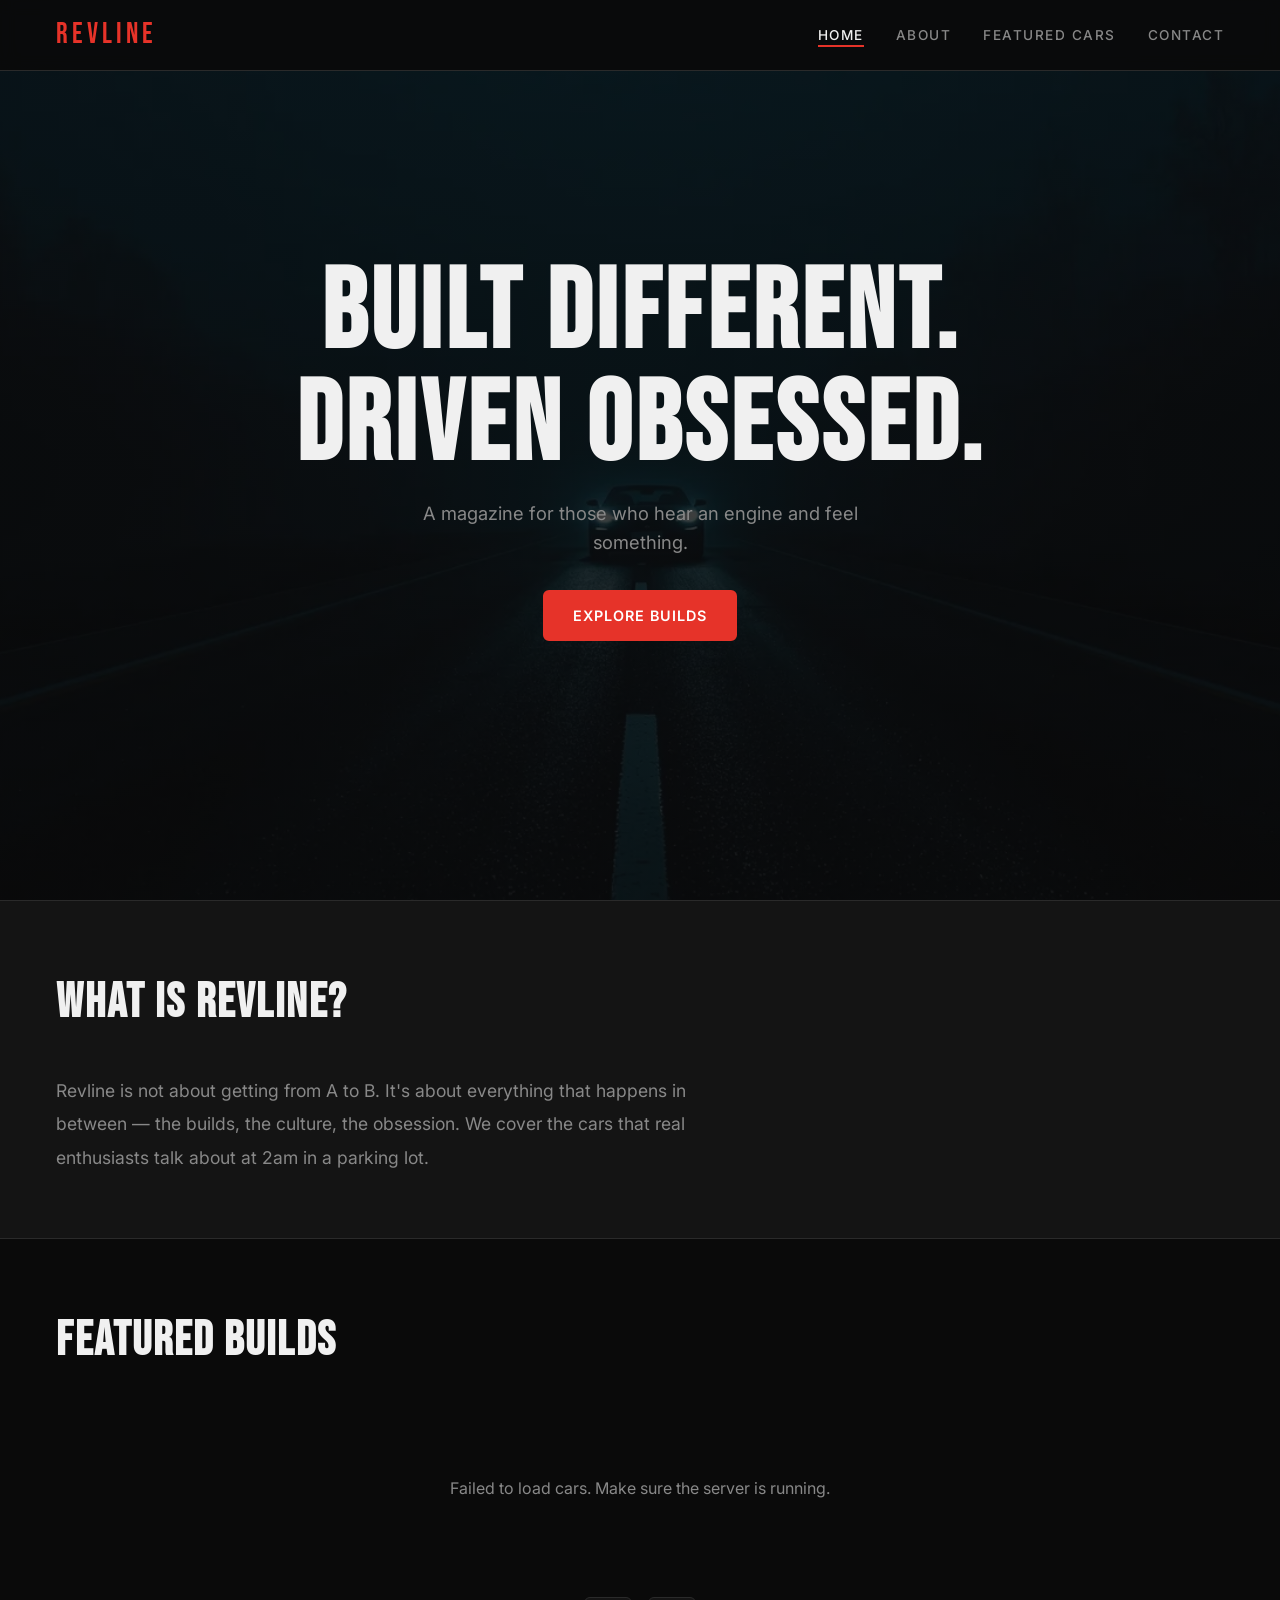
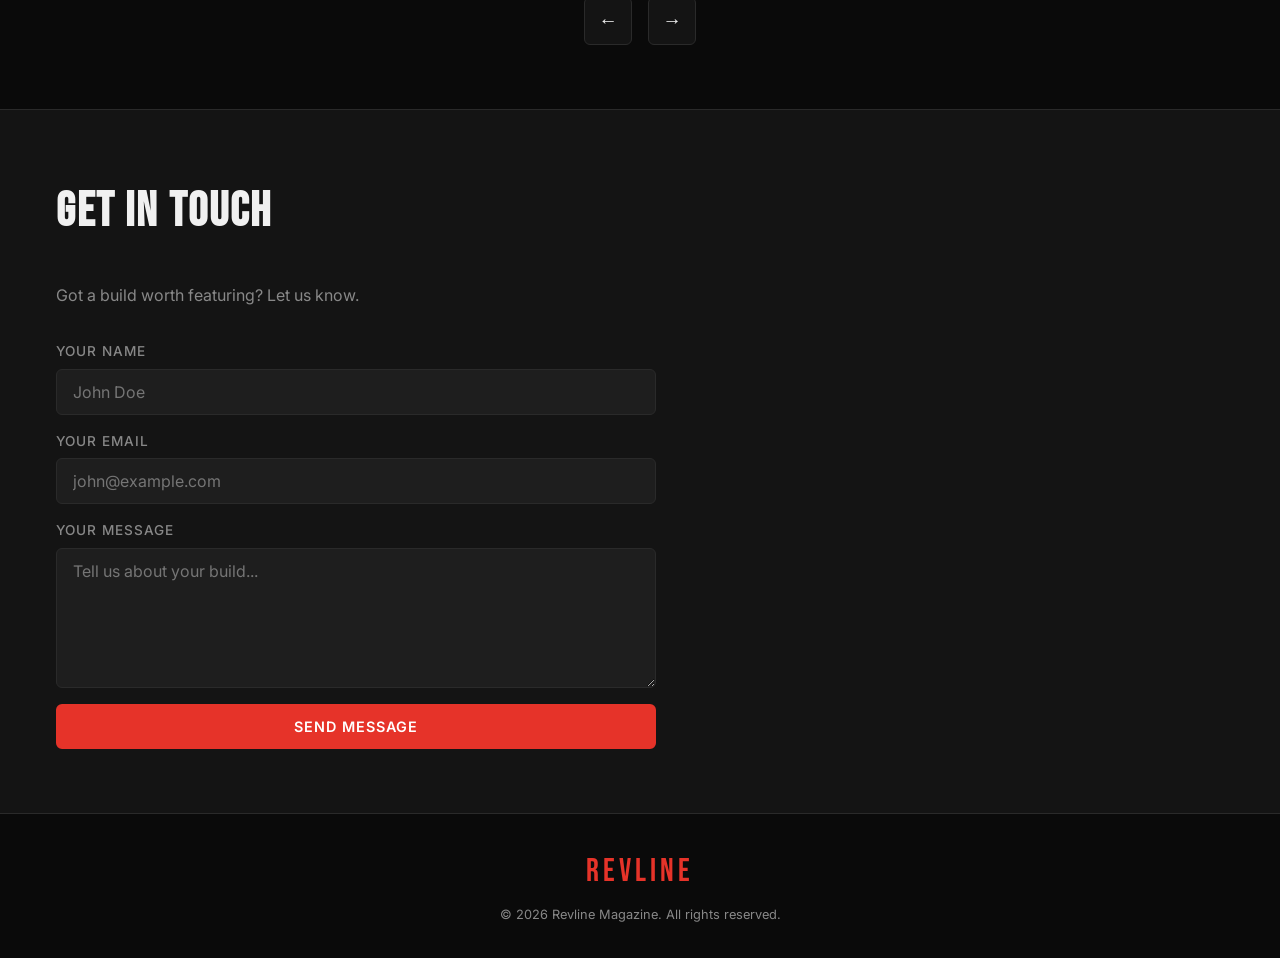
<file: index.html>
<!doctype html>
<html lang="en">
  <head>
    <meta charset="UTF-8" />
    <meta name="viewport" content="width=device-width, initial-scale=1.0" />
    <meta
      name="description"
      content="Revline — online magazine for true car enthusiasts. Discover iconic builds, raw stories, and automotive culture."
    />
    <title>Revline | For True Car Enthusiasts</title>
    <link rel="preconnect" href="https://fonts.googleapis.com" />
    <link rel="preconnect" href="https://fonts.gstatic.com" crossorigin />
    <link
      href="https://fonts.googleapis.com/css2?family=Bebas+Neue&family=Inter:wght@400;500;600&display=swap"
      rel="stylesheet"
    />
    <link rel="stylesheet" href="css/style.css" />
    <link rel="stylesheet" href="css/responsive.css" />
  </head>
  <body>
    <!-- ======= HEADER / NAV ======= -->
    <header class="header">
      <nav class="nav">
        <a href="#hero" class="nav__logo">REVLINE</a>

        <button
          class="nav__hamburger"
          aria-label="Toggle navigation menu"
          aria-expanded="false"
        >
          <span></span>
          <span></span>
          <span></span>
        </button>

        <ul class="nav__links">
          <li><a href="#hero">Home</a></li>
          <li><a href="#about">About</a></li>
          <li><a href="#cars">Featured Cars</a></li>
          <li><a href="#contact">Contact</a></li>
        </ul>
      </nav>
    </header>

    <main>
      <!-- ======= HERO ======= -->
      <section id="hero" class="hero">
        <div class="hero__content">
          <h1 class="hero__title">Built Different.<br />Driven Obsessed.</h1>
          <p class="hero__subtitle">
            A magazine for those who hear an engine and feel something.
          </p>
          <a href="#cars" class="btn btn--primary">Explore Builds</a>
        </div>
      </section>

      <!-- ======= ABOUT ======= -->
      <section id="about" class="about">
        <div class="container">
          <h2 class="section__title">What Is Revline?</h2>
          <p class="about__text">
            Revline is not about getting from A to B. It's about everything that
            happens in between — the builds, the culture, the obsession. We
            cover the cars that real enthusiasts talk about at 2am in a parking
            lot.
          </p>
        </div>
      </section>

      <!-- ======= FEATURED CARS (carousel) ======= -->
      <section id="cars" class="cars">
        <div class="container">
          <h2 class="section__title">Featured Builds</h2>
          <div class="carousel">
            <div class="cars__grid" id="cars-grid">
              <div class="cars__loading">Loading builds...</div>
            </div>
          </div>
          <div class="carousel__controls">
              <button class="carousel__btn" id="carousel-prev" aria-label="Previous cars">&#8592;</button>
              <button class="carousel__btn" id="carousel-next" aria-label="Next cars">&#8594;</button>
          </div>
          </div>
        </div>
      </section>

      <!-- ======= CONTACT ======= -->
      <section id="contact" class="contact">
        <div class="container">
          <h2 class="section__title">Get In Touch</h2>
          <p class="contact__subtitle">
            Got a build worth featuring? Let us know.
          </p>
          <form class="contact__form">
            <div class="form__group">
              <label for="name">Your Name</label>
              <input
                type="text"
                id="name"
                name="name"
                placeholder="John Doe"
                required
              />
            </div>
            <div class="form__group">
              <label for="email">Your Email</label>
              <input
                type="email"
                id="email"
                name="email"
                placeholder="john@example.com"
                required
              />
            </div>
            <div class="form__group">
              <label for="message">Your Message</label>
              <textarea
                id="message"
                name="message"
                rows="5"
                placeholder="Tell us about your build..."
                required
              ></textarea>
            </div>
            <button type="submit" class="btn btn--primary">Send Message</button>
          </form>
        </div>
      </section>
    </main>

    <!-- ======= FOOTER ======= -->
    <footer class="footer">
      <div class="container">
        <p class="footer__logo">REVLINE</p>
        <p class="footer__copy">
          &copy; 2026 Revline Magazine. All rights reserved.
        </p>
      </div>
    </footer>

    <script src="js/main.js"></script>
  </body>
</html>
</file>
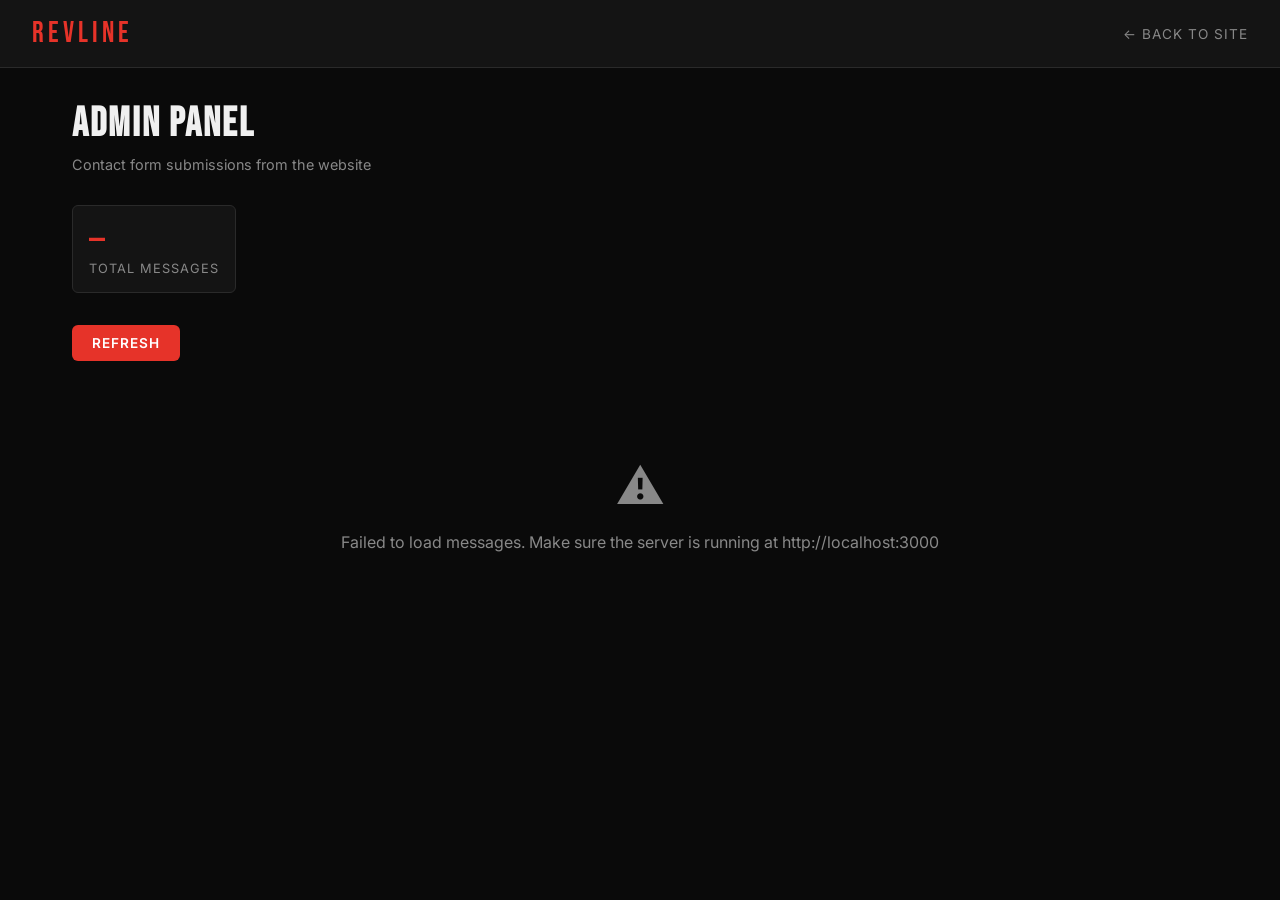
<file: admin.html>
<!doctype html>
<html lang="en">
  <head>
    <meta charset="UTF-8" />
    <meta name="viewport" content="width=device-width, initial-scale=1.0" />
    <title>Revline — Admin Panel</title>
    <link rel="preconnect" href="https://fonts.googleapis.com" />
    <link rel="preconnect" href="https://fonts.gstatic.com" crossorigin />
    <link
      href="https://fonts.googleapis.com/css2?family=Bebas+Neue&family=Inter:wght@400;500;600&display=swap"
      rel="stylesheet"
    />
    <link rel="stylesheet" href="css/admin.css" />
  </head>
  <body>
    <header class="admin-header">
      <a href="index.html" class="admin-header__logo">REVLINE</a>
      <a href="index.html" class="admin-header__back">← Back to site</a>
    </header>

    <main class="admin-main">
      <h1 class="admin-title">Admin Panel</h1>
      <p class="admin-subtitle">Contact form submissions from the website</p>

      <div class="admin-stats">
        <div class="stat-card">
          <div class="stat-card__value" id="messages-count">—</div>
          <div class="stat-card__label">Total Messages</div>
        </div>
      </div>

      <button class="btn-refresh" id="refresh-btn">Refresh</button>

      <div id="messages-container">
        <div class="admin-loading">Loading messages...</div>
      </div>
    </main>

    <script>
      const API_URL = "http://localhost:3000/api";

      async function loadMessages() {
        const container = document.getElementById("messages-container");
        const countEl = document.getElementById("messages-count");

        try {
          const response = await fetch(`${API_URL}/messages`);

          if (!response.ok) throw new Error("Failed to fetch messages");

          const messages = await response.json();

          countEl.textContent = messages.length;

          if (messages.length === 0) {
            container.innerHTML = `
            <div class="admin-empty">
              <div class="admin-empty__icon">📭</div>
              <p>No messages yet. They will appear here once someone fills out the contact form.</p>
            </div>
          `;
            return;
          }

          container.innerHTML = `
          <table class="messages-table">
            <thead>
              <tr>
                <th>#</th>
                <th>Name</th>
                <th>Email</th>
                <th>Message</th>
                <th>Date</th>
              </tr>
            </thead>
            <tbody>
              ${messages
                .map(
                  (msg) => `
                <tr>
                  <td>${msg.id}</td>
                  <td>${msg.name}</td>
                  <td class="message-email">${msg.email}</td>
                  <td class="message-text">${msg.message}</td>
                  <td class="message-date">${new Date(msg.created_at).toLocaleString()}</td>
                </tr>
              `,
                )
                .join("")}
            </tbody>
          </table>
        `;
        } catch (error) {
          container.innerHTML = `
          <div class="admin-empty">
            <div class="admin-empty__icon">⚠️</div>
            <p>Failed to load messages. Make sure the server is running at http://localhost:3000</p>
          </div>
        `;
          console.error("Error loading messages:", error);
        }
      }

      document
        .getElementById("refresh-btn")
        .addEventListener("click", loadMessages);

      loadMessages();
    </script>
  </body>
</html>
</file>
<file: css/style.css>
/* ================================
   CSS VARIABLES
================================ */
:root {
  --color-bg: #0a0a0a;
  --color-surface: #141414;
  --color-surface-2: #1e1e1e;
  --color-primary: #e63329;
  --color-primary-hover: #c0281f;
  --color-text: #f0f0f0;
  --color-text-muted: #888888;
  --color-border: #2a2a2a;

  --font-heading: "Bebas Neue", sans-serif;
  --font-body: "Inter", sans-serif;

  --spacing-xs: 8px;
  --spacing-sm: 16px;
  --spacing-md: 32px;
  --spacing-lg: 64px;
  --spacing-xl: 120px;

  --border-radius: 6px;
  --transition: 0.3s ease;
  --max-width: 1200px;
}

/* ================================
   RESET & BASE
================================ */
*,
*::before,
*::after {
  margin: 0;
  padding: 0;
  box-sizing: border-box;
}

html {
  scroll-behavior: smooth;
}

body {
  font-family: var(--font-body);
  background-color: var(--color-bg);
  color: var(--color-text);
  font-size: 16px;
  line-height: 1.6;
}

img {
  max-width: 100%;
  height: auto;
  display: block;
}

a {
  text-decoration: none;
  color: inherit;
}

ul {
  list-style: none;
}

/* ================================
   UTILITY
================================ */
.container {
  max-width: var(--max-width);
  margin: 0 auto;
  padding: 0 var(--spacing-sm);
}

.section__title {
  font-family: var(--font-heading);
  font-size: 3rem;
  letter-spacing: 2px;
  margin-bottom: var(--spacing-md);
  color: var(--color-text);
}

/* ================================
   BUTTONS
================================ */
.btn {
  display: inline-block;
  padding: 12px 28px;
  border-radius: var(--border-radius);
  font-family: var(--font-body);
  font-weight: 600;
  font-size: 0.9rem;
  letter-spacing: 1px;
  text-transform: uppercase;
  cursor: pointer;
  transition: var(--transition);
  border: 2px solid transparent;
}

.btn--primary {
  background-color: var(--color-primary);
  color: #fff;
  border-color: var(--color-primary);
}

.btn--primary:hover {
  background-color: var(--color-primary-hover);
  border-color: var(--color-primary-hover);
}

.btn--outline {
  background-color: transparent;
  color: var(--color-primary);
  border-color: var(--color-primary);
}

.btn--outline:hover {
  background-color: var(--color-primary);
  color: #fff;
}

/* Focus visible for accessibility */
*:focus-visible {
  outline: 2px solid var(--color-primary);
  outline-offset: 3px;
}

/* ================================
   HEADER & NAV
================================ */
.header {
  position: fixed;
  top: 0;
  left: 0;
  width: 100%;
  z-index: 1000;
  background-color: rgba(10, 10, 10, 0.92);
  backdrop-filter: blur(8px);
  border-bottom: 1px solid var(--color-border);
}

.nav {
  display: flex;
  align-items: center;
  justify-content: space-between;
  max-width: var(--max-width);
  margin: 0 auto;
  padding: var(--spacing-sm);
  height: 70px;
}

.nav__logo {
  font-family: var(--font-heading);
  font-size: 1.8rem;
  color: var(--color-primary);
  letter-spacing: 4px;
  transition: var(--transition);
}

.nav__logo:hover {
  color: var(--color-primary-hover);
}

.nav__links {
  display: flex;
  gap: var(--spacing-md);
}

.nav__links a {
  font-size: 0.85rem;
  font-weight: 500;
  letter-spacing: 1.5px;
  text-transform: uppercase;
  color: var(--color-text-muted);
  transition: var(--transition);
  position: relative;
  padding-bottom: 4px;
}

.nav__links a::after {
  content: "";
  position: absolute;
  bottom: 0;
  left: 0;
  width: 0;
  height: 2px;
  background-color: var(--color-primary);
  transition: var(--transition);
}

.nav__links a:hover {
  color: var(--color-text);
}

.nav__links a:hover::after {
  width: 100%;
}

/* Hamburger */
.nav__hamburger {
  display: none;
  flex-direction: column;
  gap: 5px;
  background: none;
  border: none;
  cursor: pointer;
  padding: 4px;
}

.nav__hamburger span {
  display: block;
  width: 24px;
  height: 2px;
  background-color: var(--color-text);
  transition: var(--transition);
}

/* Hamburger animation on open */
.nav__hamburger.active span:nth-child(1) {
  transform: translateY(7px) rotate(45deg);
}
.nav__hamburger.active span:nth-child(2) {
  opacity: 0;
}
.nav__hamburger.active span:nth-child(3) {
  transform: translateY(-7px) rotate(-45deg);
}

/* ================================
   HERO
================================ */
.hero {
  min-height: 100vh;
  display: flex;
  align-items: center;
  justify-content: center;
  text-align: center;
  padding: var(--spacing-xl) var(--spacing-sm);
  background-color: var(--color-bg);
  background-image:
    linear-gradient(
      to bottom,
      rgba(10, 10, 10, 0.7) 0%,
      rgba(10, 10, 10, 0.85) 100%
    ),
    url("../images/hero.webp");
  background-size: cover;
  background-position: center;
  background-attachment: fixed;
}

.hero__content {
  max-width: 800px;
}

.hero__title {
  font-family: var(--font-heading);
  font-size: 7rem;
  line-height: 1;
  letter-spacing: 4px;
  color: var(--color-text);
  margin-bottom: var(--spacing-sm);
}

.hero__title span {
  color: var(--color-primary);
}

.hero__subtitle {
  font-size: 1.15rem;
  color: var(--color-text-muted);
  margin-bottom: var(--spacing-md);
  max-width: 500px;
  margin-left: auto;
  margin-right: auto;
}

/* ================================
   ABOUT
================================ */
.about {
  padding: var(--spacing-lg) var(--spacing-sm);
  background-color: var(--color-surface);
  border-top: 1px solid var(--color-border);
  border-bottom: 1px solid var(--color-border);
}

.about__text {
  font-size: 1.1rem;
  color: var(--color-text-muted);
  max-width: 700px;
  line-height: 1.9;
}

/* ================================
   MODAL
================================ */
.modal {
  position: fixed;
  inset: 0;
  z-index: 2000;
  display: flex;
  align-items: center;
  justify-content: center;
  opacity: 0;
  transition: opacity 0.3s ease;
}

.modal--visible {
  opacity: 1;
}

.modal__overlay {
  position: absolute;
  inset: 0;
  background-color: rgba(0, 0, 0, 0.85);
}

.modal__content {
  position: relative;
  z-index: 1;
  background-color: var(--color-surface);
  border: 1px solid var(--color-border);
  border-radius: var(--border-radius);
  max-width: 680px;
  width: 90%;
  max-height: 90vh;
  overflow-y: auto;
  transform: translateY(20px);
  transition: transform 0.3s ease;
}

.modal--visible .modal__content {
  transform: translateY(0);
}

.modal__close {
  position: absolute;
  top: var(--spacing-sm);
  right: var(--spacing-sm);
  background: none;
  border: none;
  color: var(--color-text-muted);
  font-size: 1.5rem;
  cursor: pointer;
  line-height: 1;
  transition: var(--transition);
  z-index: 2;
}

.modal__close:hover {
  color: var(--color-primary);
}

.modal__image {
  width: 100%;
  height: 280px;
  object-fit: cover;
}

.modal__body {
  padding: var(--spacing-md);
}

.modal__title {
  font-family: var(--font-heading);
  font-size: 2rem;
  letter-spacing: 2px;
  margin-bottom: var(--spacing-sm);
  color: var(--color-text);
}

.modal__description {
  color: var(--color-text-muted);
  line-height: 1.8;
  margin-bottom: var(--spacing-md);
}

.modal__specs {
  display: grid;
  grid-template-columns: repeat(2, 1fr);
  gap: var(--spacing-sm);
}

.modal__spec {
  background-color: var(--color-surface-2);
  border: 1px solid var(--color-border);
  border-radius: var(--border-radius);
  padding: var(--spacing-sm);
}

.modal__spec-label {
  display: block;
  font-size: 0.75rem;
  text-transform: uppercase;
  letter-spacing: 1.5px;
  color: var(--color-text-muted);
  margin-bottom: 4px;
}

.modal__spec-value {
  display: block;
  font-family: var(--font-heading);
  font-size: 1.3rem;
  letter-spacing: 1px;
  color: var(--color-primary);
}

/* ================================
   CONTACT
================================ */
.contact {
  padding: var(--spacing-lg) var(--spacing-sm);
  background-color: var(--color-surface);
  border-top: 1px solid var(--color-border);
}

.contact__subtitle {
  color: var(--color-text-muted);
  margin-bottom: var(--spacing-md);
  font-size: 1rem;
}

.contact__form {
  max-width: 600px;
  display: flex;
  flex-direction: column;
  gap: var(--spacing-sm);
}

.form__group {
  display: flex;
  flex-direction: column;
  gap: 6px;
}

.form__group label {
  font-size: 0.85rem;
  font-weight: 500;
  letter-spacing: 1px;
  text-transform: uppercase;
  color: var(--color-text-muted);
}

.form__group input,
.form__group textarea {
  background-color: var(--color-surface-2);
  border: 1px solid var(--color-border);
  border-radius: var(--border-radius);
  padding: 12px var(--spacing-sm);
  color: var(--color-text);
  font-family: var(--font-body);
  font-size: 1rem;
  transition: var(--transition);
}

.form__group input:focus,
.form__group textarea:focus {
  outline: none;
  border-color: var(--color-primary);
}

.form__group textarea {
  resize: vertical;
  min-height: 140px;
}

/* ================================
   FOOTER
================================ */
.footer {
  padding: var(--spacing-md) var(--spacing-sm);
  background-color: var(--color-bg);
  border-top: 1px solid var(--color-border);
  text-align: center;
}

.footer__logo {
  font-family: var(--font-heading);
  font-size: 2rem;
  letter-spacing: 4px;
  color: var(--color-primary);
  margin-bottom: var(--spacing-xs);
}

.footer__copy {
  font-size: 0.8rem;
  color: var(--color-text-muted);
}

/* ================================
   ACTIVE NAV LINK
================================ */
.nav__links a.active {
  color: var(--color-text);
}

.nav__links a.active::after {
  width: 100%;
}

/* Header smooth hide/show transition */
.header {
  transition: transform var(--transition);
}

/* ================================
   FEATURED CARS — CAROUSEL
================================ */
.cars {
  padding: var(--spacing-lg) var(--spacing-sm);
  background-color: var(--color-bg);
}

.carousel {
  position: relative;
  overflow: hidden;
}

.cars__grid {
  display: flex;
  gap: var(--spacing-md);
  transition: transform 0.5s ease;
  will-change: transform;
  align-items: stretch;
}

.car-card {
  background-color: var(--color-surface);
  border: 1px solid var(--color-border);
  border-radius: var(--border-radius);
  overflow: hidden;
  transition:
    border-color var(--transition),
    box-shadow var(--transition);
  flex: 0 0 calc((100% - 64px) / 3);
  min-width: calc((100% - 64px) / 3);
  display: flex;
  flex-direction: column;
}

.car-card:hover {
  border-color: var(--color-primary);
  box-shadow: 0 8px 32px rgba(230, 51, 41, 0.15);
}

.car-card img {
  width: 100%;
  height: 220px;
  object-fit: cover;
  flex-shrink: 0;
}

.car-card__body {
  padding: var(--spacing-sm);
  display: flex;
  flex-direction: column;
  flex: 1;
}

.car-card__title {
  font-family: var(--font-heading);
  font-size: 1.5rem;
  letter-spacing: 1px;
  margin-bottom: var(--spacing-xs);
  color: var(--color-text);
}

.car-card__text {
  font-size: 0.9rem;
  color: var(--color-text-muted);
  margin-bottom: var(--spacing-sm);
  line-height: 1.7;
  flex: 1;
}

.carousel__controls {
  display: flex;
  align-items: center;
  justify-content: center;
  gap: var(--spacing-sm);
  margin-top: var(--spacing-md);
}

.carousel__btn {
  background-color: var(--color-surface);
  border: 1px solid var(--color-border);
  border-radius: var(--border-radius);
  color: var(--color-text);
  width: 48px;
  height: 48px;
  font-size: 1.2rem;
  cursor: pointer;
  transition: var(--transition);
  display: flex;
  align-items: center;
  justify-content: center;
}

.carousel__btn:hover {
  background-color: var(--color-primary);
  border-color: var(--color-primary);
}

.cars__loading,
.cars__error {
  color: var(--color-text-muted);
  text-align: center;
  padding: var(--spacing-lg);
  width: 100%;
}
</file>
<file: css/responsive.css>
/* ================================
   MOBILE — up to 480px
================================ */
@media (max-width: 480px) {
  .hero__title {
    font-size: 3.2rem;
  }
  .hero__subtitle {
    font-size: 1rem;
  }
  .section__title {
    font-size: 1.9rem;
  }
  .btn {
    width: 100%;
    text-align: center;
  }
  .contact__form {
    width: 100%;
  }
}

/* ================================
   TABLET PORTRAIT — up to 768px
================================ */
@media (max-width: 768px) {
  .section__title {
    font-size: 2.2rem;
  }
  .hero__title {
    font-size: 4.5rem;
  }

  .car-card {
    flex: 0 0 100% !important;
    min-width: 100% !important;
  }

  .nav__hamburger {
    display: flex;
  }

  .nav__links {
    display: none;
    position: fixed;
    top: 70px;
    left: 0;
    width: 100%;
    height: calc(100vh - 70px);
    background-color: var(--color-bg);
    flex-direction: column;
    align-items: center;
    justify-content: center;
    gap: 40px;
    border-top: 1px solid var(--color-border);
  }

  .nav__links.active {
    display: flex;
  }
  .nav__links a {
    font-size: 1.2rem;
  }

  .modal__specs {
    grid-template-columns: 1fr;
  }
}

/* ================================
   TABLET LANDSCAPE — 769px to 1024px
================================ */
@media (min-width: 769px) and (max-width: 1024px) {
  .hero__title {
    font-size: 5.5rem;
  }

  .car-card {
    flex: 0 0 calc((100% - 32px) / 2) !important;
    min-width: calc((100% - 32px) / 2) !important;
  }
}

/* ================================
   DESKTOP — 1281px and above
================================ */
@media (min-width: 1281px) {
  .hero__title {
    font-size: 8rem;
  }
  .cars__grid {
    gap: 40px;
  }

  .car-card {
    flex: 0 0 calc((100% - 80px) / 3) !important;
    min-width: calc((100% - 80px) / 3) !important;
  }
}
</file>
<file: css/admin.css>
/* ================================
       CSS VARIABLES
    ================================ */
:root {
  --color-bg: #0a0a0a;
  --color-surface: #141414;
  --color-surface-2: #1e1e1e;
  --color-primary: #e63329;
  --color-primary-hover: #c0281f;
  --color-text: #f0f0f0;
  --color-text-muted: #888888;
  --color-border: #2a2a2a;
  --color-success: #22c55e;

  --font-heading: "Bebas Neue", sans-serif;
  --font-body: "Inter", sans-serif;

  --spacing-xs: 8px;
  --spacing-sm: 16px;
  --spacing-md: 32px;
  --spacing-lg: 64px;

  --border-radius: 6px;
  --transition: 0.3s ease;
}

/* ================================
       RESET & BASE
    ================================ */
*,
*::before,
*::after {
  margin: 0;
  padding: 0;
  box-sizing: border-box;
}

body {
  font-family: var(--font-body);
  background-color: var(--color-bg);
  color: var(--color-text);
  min-height: 100vh;
}

/* ================================
       HEADER
    ================================ */
.admin-header {
  background-color: var(--color-surface);
  border-bottom: 1px solid var(--color-border);
  padding: var(--spacing-sm) var(--spacing-md);
  display: flex;
  align-items: center;
  justify-content: space-between;
}

.admin-header__logo {
  font-family: var(--font-heading);
  font-size: 1.8rem;
  color: var(--color-primary);
  letter-spacing: 4px;
  text-decoration: none;
}

.admin-header__back {
  font-size: 0.85rem;
  color: var(--color-text-muted);
  text-decoration: none;
  letter-spacing: 1px;
  text-transform: uppercase;
  transition: var(--transition);
}

.admin-header__back:hover {
  color: var(--color-text);
}

/* ================================
       MAIN CONTENT
    ================================ */
.admin-main {
  max-width: 1200px;
  margin: 0 auto;
  padding: var(--spacing-md);
}

.admin-title {
  font-family: var(--font-heading);
  font-size: 2.5rem;
  letter-spacing: 2px;
  margin-bottom: var(--spacing-xs);
}

.admin-subtitle {
  color: var(--color-text-muted);
  font-size: 0.9rem;
  margin-bottom: var(--spacing-md);
}

/* ================================
       STATS BAR
    ================================ */
.admin-stats {
  display: flex;
  gap: var(--spacing-sm);
  margin-bottom: var(--spacing-md);
}

.stat-card {
  background-color: var(--color-surface);
  border: 1px solid var(--color-border);
  border-radius: var(--border-radius);
  padding: var(--spacing-sm);
  min-width: 160px;
}

.stat-card__value {
  font-family: var(--font-heading);
  font-size: 2rem;
  color: var(--color-primary);
}

.stat-card__label {
  font-size: 0.8rem;
  color: var(--color-text-muted);
  text-transform: uppercase;
  letter-spacing: 1px;
}

/* ================================
       MESSAGES TABLE
    ================================ */
.messages-table {
  width: 100%;
  border-collapse: collapse;
  background-color: var(--color-surface);
  border-radius: var(--border-radius);
  overflow: hidden;
  border: 1px solid var(--color-border);
}

.messages-table th {
  background-color: var(--color-surface-2);
  padding: 12px var(--spacing-sm);
  text-align: left;
  font-size: 0.75rem;
  text-transform: uppercase;
  letter-spacing: 1.5px;
  color: var(--color-text-muted);
  border-bottom: 1px solid var(--color-border);
}

.messages-table td {
  padding: 14px var(--spacing-sm);
  font-size: 0.9rem;
  border-bottom: 1px solid var(--color-border);
  vertical-align: top;
}

.messages-table tr:last-child td {
  border-bottom: none;
}

.messages-table tr:hover td {
  background-color: var(--color-surface-2);
}

.message-text {
  color: var(--color-text-muted);
  max-width: 400px;
  line-height: 1.6;
}

.message-date {
  color: var(--color-text-muted);
  font-size: 0.8rem;
  white-space: nowrap;
}

.message-email {
  color: var(--color-primary);
}

/* ================================
       EMPTY & LOADING STATES
    ================================ */
.admin-loading,
.admin-empty {
  text-align: center;
  padding: var(--spacing-lg);
  color: var(--color-text-muted);
}

.admin-empty__icon {
  font-size: 3rem;
  margin-bottom: var(--spacing-sm);
}

/* ================================
       REFRESH BUTTON
    ================================ */
.btn-refresh {
  background-color: var(--color-primary);
  color: #fff;
  border: none;
  border-radius: var(--border-radius);
  padding: 10px 20px;
  font-family: var(--font-body);
  font-size: 0.85rem;
  font-weight: 600;
  text-transform: uppercase;
  letter-spacing: 1px;
  cursor: pointer;
  transition: var(--transition);
  margin-bottom: var(--spacing-md);
}

.btn-refresh:hover {
  background-color: var(--color-primary-hover);
}

*:focus-visible {
  outline: 2px solid var(--color-primary);
  outline-offset: 3px;
}
</file>
